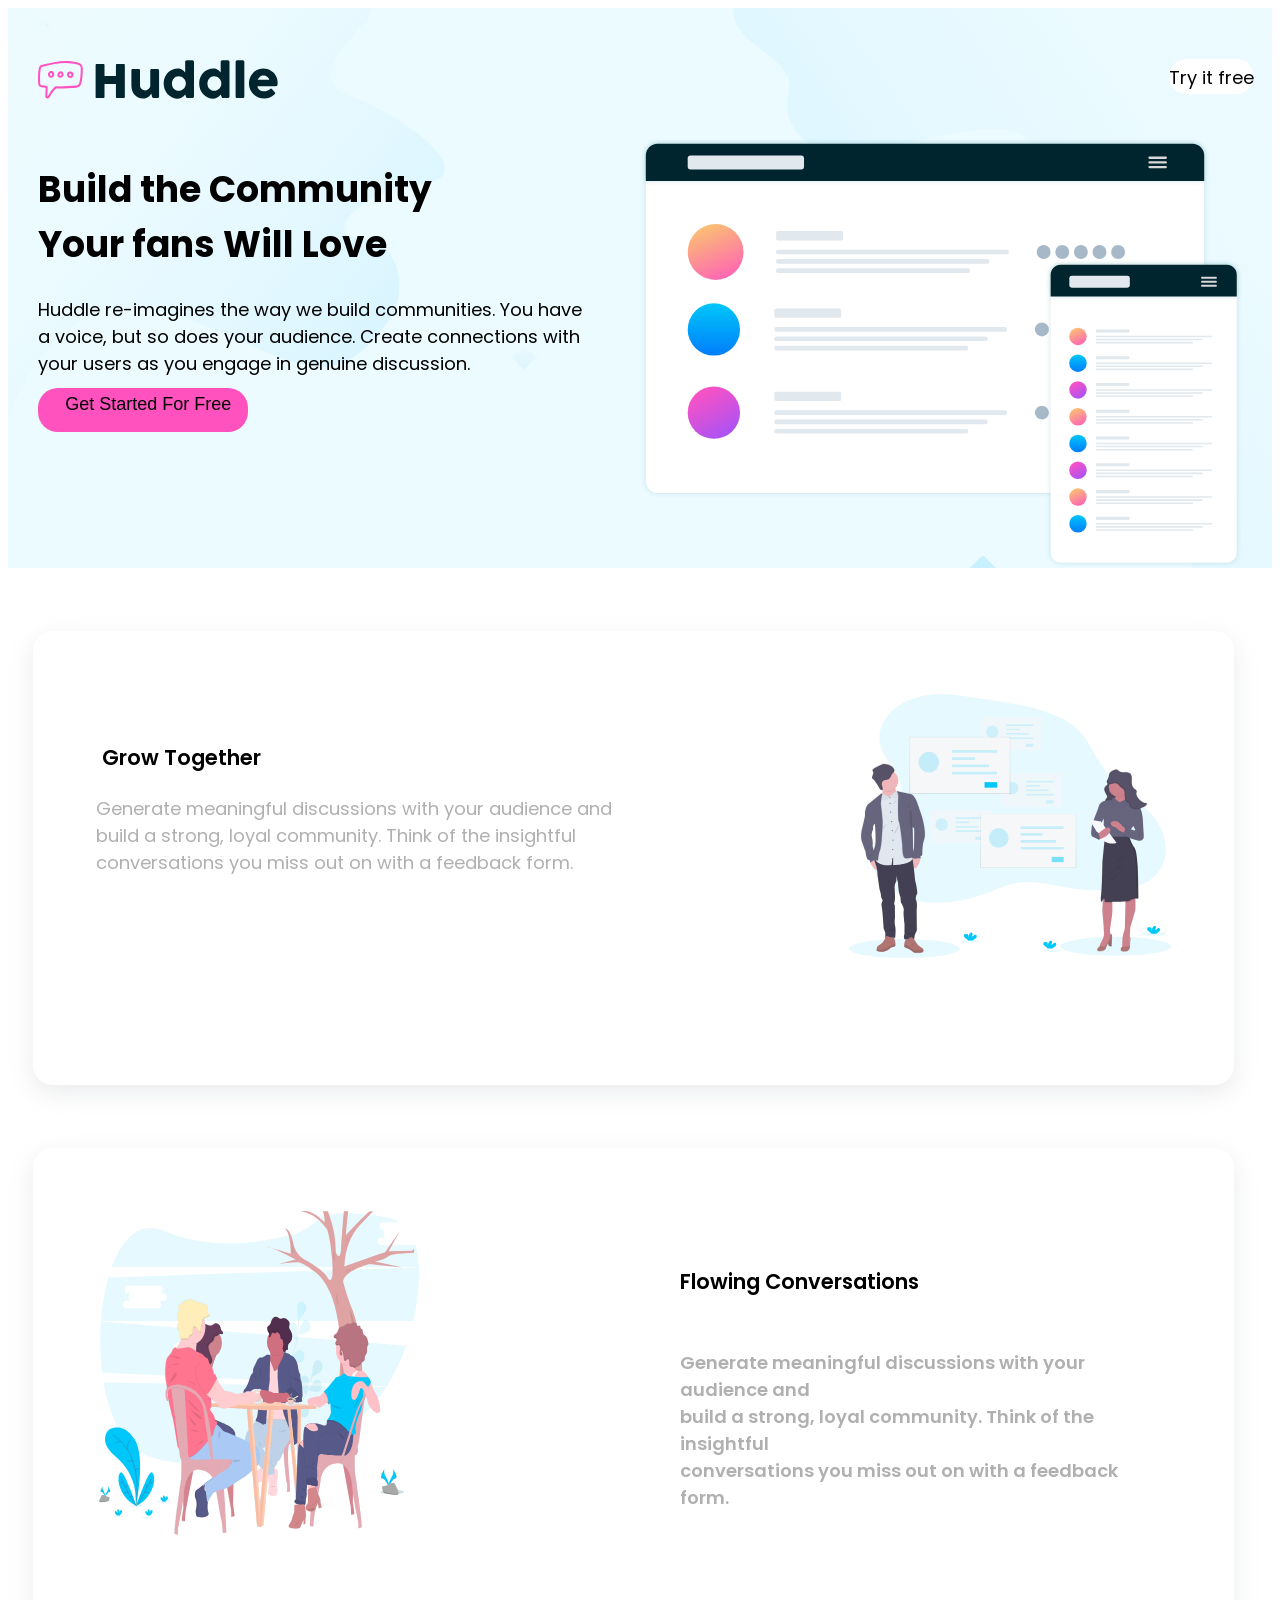
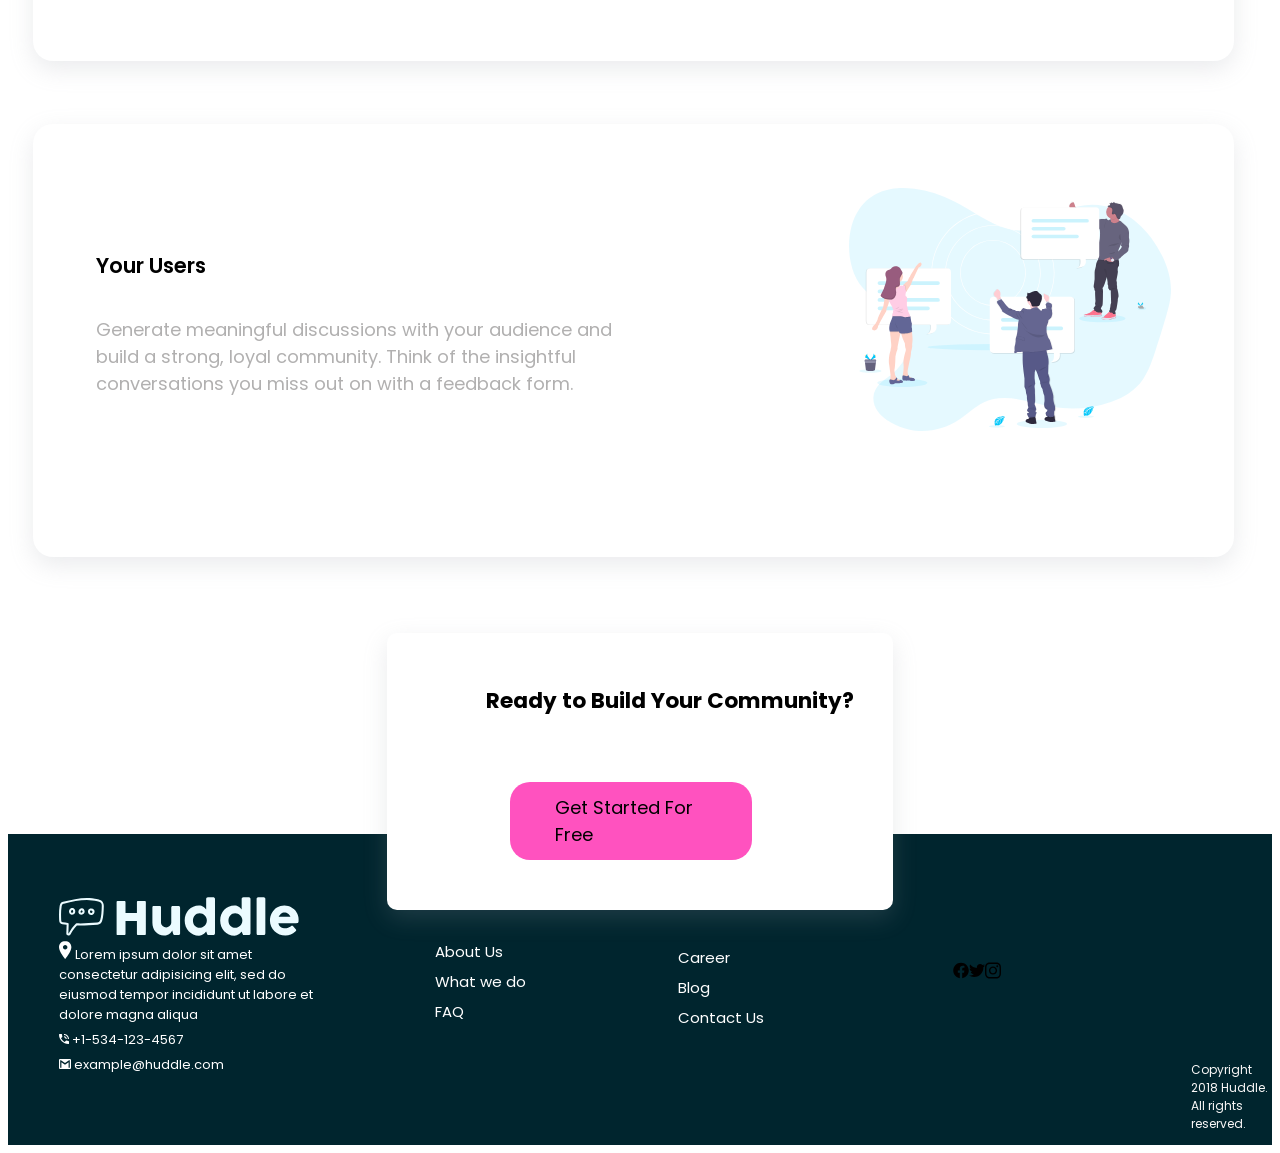
<file: index.html>
<!DOCTYPE html>
<html lang="en">
<head>
    <meta charset="UTF-8">
    <meta name="viewport" content="width=device-width, initial-scale=1.0">
    <title>Hurdle</title>
    <link rel="stylesheet" href="./hurdle.css">
    <link rel="preconnect" href="https://fonts.googleapis.com">
    <link rel="preconnect" href="https://fonts.gstatic.com" crossorigin>
    <link href="https://fonts.googleapis.com/css2?family=Poppins:wght@600&display=swap" rel="stylesheet">
    <link rel="preconnect" href="https://fonts.googleapis.com">
    <link rel="preconnect" href="https://fonts.gstatic.com" crossorigin>
    <link href="https://fonts.googleapis.com/css2?family=Open+Sans:ital,wght@0,400;0,700;1,400;1,700&family=Poppins:wght@600&display=swap" rel="stylesheet">
    
</head>
<body>
    <div class="header">
        <img src="./iconsximages/bg-hero-desktop.svg" alt="" height="1%" width="1%">
        <div class="header3">
            <h1><img src="./iconsximages/logo.svg" alt=""</h1> 
        </div>
        <button1 class="button2">Try it free</button1>

        <div class="header2">
            <p3><h1>Build the Community <br> Your fans Will Love</h1>
            <p>Huddle re-imagines the way we build communities. You have <br> a voice, but so does your audience. Create connections with <br> your users as you engage in genuine discussion.
            <button>Get Started For Free</button>
            </p></p3>
            <img src="./iconsximages/illustration-mockups.svg" alt="" width="50%" >            
        </div>
             
    </div>
    <main>
        <section>
        <div class="Grow" id="Reverse">
            <div class="QQ">
                <p0 id="Together"><br>
                <h3>Grow Together</h3> 
                Generate meaningful discussions with your audience and <br> build a strong, loyal community. Think of the insightful <br> conversations you miss out on with a feedback form.</p0>
            </div>

            <img src="./iconsximages/illustration-grow-together.svg" alt="" width="30%">
        </div>
        <div class="Grow" >
    

            <img src="./iconsximages/illustration-flowing-conversation.svg" alt="" width="30%">

            <div>
                <p8><br>
                <h4 id="Flowing" >Flowing Conversations<h4>
                Generate meaningful discussions with your audience and <br> build a strong, loyal community. Think of the insightful <br> conversations you miss out on with a feedback form.
                </p8> 
            </div> 
        </div>
        
        <div class="Grow">
            <div>
                <p10 id="Together"><br>
                <h5>Your Users</h5>
                Generate meaningful discussions with your audience and <br> build a strong, loyal community. Think of the insightful <br> conversations you miss out on with a feedback form.</p10>
            </div>

            <img src="./iconsximages/illustration-your-users.svg" alt="" width="30%">
        </div>
        </section>
        <!-- <div class="Relative">
 
            
            <h5>Ready to build Your Community?</h5>
            <button> Get Started For Free</button>

        </div> -->

    </main>

    <div5 class="Relative">
        
        <h6>Ready to Build Your Community?
        </h6>
        <button5 id="button5">Get Started For Free</button5>

    </div5>
 
</body>
<footer>
    <div12>
        <svg width="240" height="39" xmlns="http://www.w3.org/2000/svg">
        <g fill-rule="nonzero" fill="none">
            <path
                d="M27.967.879C20.242.875 12.182 2.615 4.047 4.872c-1.033.208-2.041.884-2.574 1.72C.983 7.38.805 8.171.652 9c-.79 4.428-.694 8.776-.53 13.594.036 1.103.2 2.41.715 3.205.538.803 1.46 1.313 2.561 1.48a95.99 95.99 0 0 0 4.232.525l-.312 8.698c-.048.692.29 1.267.71 1.598.376.286.795.413 1.225.445.86.065 1.869-.303 2.37-1.257 2.195-4.224 3.572-6.089 6.317-8.895 7.158.176 13.407-.222 20.482-.745 2.501-.065 4.218-2.11 4.672-3.743 1.357-4.232 1.568-9.456 1.712-14.737.061-2.093-.665-4.148-1.95-5.234-1.222-.991-2.702-1.35-4.058-1.718C35.031 1.363 31.263.905 27.967.879zm10.29 3.31c1.358.369 2.555.724 3.31 1.337 1.26 1.339 1.218 2.23 1.2 3.675-.142 5.122-.388 10.093-1.544 13.86-.498 1.405-1.366 2.405-3.006 2.556-7.208.533-13.462.945-20.707.739a1.032 1.032 0 0 0-.763.302c-3.044 3.074-4.601 5.21-6.921 9.676-.054.102-.171.164-.315.175-.097-.005-.136-.08-.142-.148l.314-9.432c.019-.509-.401-.995-.907-1.05a95.48 95.48 0 0 1-5.06-.62c-.726-.111-.994-.31-1.193-.606-.346-.825-.338-1.335-.365-2.128-.162-4.775-.242-8.948.491-13.1.068-.614.298-1.242.542-1.767.404-.632 1.023-.725 1.644-.897 7.956-2.197 15.74-3.84 23.068-3.845 3.592.13 7.364.49 10.354 1.273zm-27.479 8.09c-1.096 1.313-.987 3.096-.14 4.29.442.625 1.132 1.128 1.972 1.242 1.091.09 1.783-.352 2.53-.86 1.353-1.176 1.49-3.228.461-4.71-.524-.755-1.362-1.208-2.218-1.24-1.172.012-1.968.535-2.605 1.277zm11.856-1.072c-1.092.035-1.975.791-2.514 1.607-.617.933-.977 2.101-.478 3.246.96 2.203 4.277 2.176 5.6-.063.61-1.032.454-2.205 0-3.056-.452-.85-1.136-1.543-2.131-1.702a2.494 2.494 0 0 0-.477-.032zm9.625.207c-.34-.008-.69.024-1.018.111-1.312.35-2.429 1.704-2.26 3.437.086.872.487 1.722 1.21 2.308.723.585 1.773.847 2.88.62 1.272-.26 2.06-1.285 2.323-2.275.263-.99.197-1.999-.414-2.817a3.47 3.47 0 0 0-2.72-1.384zm-18.965 1.623c.245.002.438.08.637.366.445.642.321 1.615-.128 2.005-.447.39-.726.424-.922.398-.196-.027-.395-.162-.573-.414-.34-.48-.44-1.256.007-1.81.238-.316.675-.513.98-.545zm9.483.223c.038.006.464.253.668.636.204.383.242.739.048 1.066-.577.976-1.804.712-1.99.287-.07-.162-.017-.813.32-1.32.335-.509.757-.7.954-.67zm10.564.748c.062.083.213.64.096 1.082-.118.442-.31.715-.78.811-.602.124-.94 0-1.193-.207-.254-.205-.425-.552-.462-.923-.09-.92.24-1.133.764-1.273.61-.15 1.3.112 1.575.51z"
                fill="hsl(193, 100%, 96%)" />
            <path
                d="M57.61 4.996c.016-.26.111-.494.287-.701a.875.875 0 0 1 .701-.31h6.826c.23 0 .467.096.712.287a.883.883 0 0 1 .368.724v10.893h11.421V4.996c0-.276.096-.513.287-.712.192-.2.44-.3.747-.3h6.734c.306 0 .574.077.804.23.23.154.345.399.345.736V37.1c0 .337-.1.59-.3.758-.198.169-.459.253-.78.253h-6.803c-.306 0-.555-.084-.747-.253-.191-.168-.287-.42-.287-.758V24.047H66.504V37.1c0 .322-.104.57-.31.747-.207.176-.487.264-.84.264h-6.756c-.643 0-.972-.299-.988-.896V4.996zm62.875 32.725c-.199.168-.41.275-.632.321a3.123 3.123 0 0 1-.631.07h-3.47c-.276 0-.514-.05-.713-.15-.2-.1-.368-.234-.506-.402a2.384 2.384 0 0 1-.344-.575 4.884 4.884 0 0 1-.23-.666l-.712-2.942c-.23.475-.563 1.015-1 1.62a8.495 8.495 0 0 1-1.666 1.7c-.674.53-1.479.974-2.413 1.334-.935.36-2.007.54-3.218.54-1.746 0-3.332-.337-4.757-1.011a10.904 10.904 0 0 1-3.642-2.758c-1.003-1.164-1.781-2.524-2.332-4.08-.552-1.554-.828-3.213-.828-4.974V10.695c0-.582.127-1.022.38-1.321.252-.299.654-.448 1.206-.448h5.308c.66 0 1.111.11 1.356.333.245.222.368.655.368 1.298v14.96c0 .66.15 1.284.448 1.874.299.59.693 1.11 1.184 1.562.49.452 1.045.809 1.666 1.069.62.26 1.252.39 1.896.39.551 0 1.122-.13 1.712-.39a6.361 6.361 0 0 0 1.631-1.046c.498-.436.908-.95 1.23-1.54.322-.59.482-1.214.482-1.872V10.626c0-.26.05-.52.15-.781.1-.26.249-.46.448-.598.199-.122.387-.206.563-.252.176-.046.38-.07.609-.07h5.194c.658 0 1.133.162 1.424.483.291.322.437.751.437 1.287v25.716c0 .29-.065.559-.195.804s-.31.437-.54.574l.137-.068zm26.681-3.172c-.414.414-.87.858-1.367 1.333-.498.475-1.046.92-1.643 1.333a9.3 9.3 0 0 1-1.93 1.023 6.097 6.097 0 0 1-2.23.402c-2.083 0-4.002-.39-5.757-1.172a13.777 13.777 0 0 1-4.527-3.206c-1.264-1.356-2.252-2.953-2.964-4.792-.713-1.838-1.069-3.814-1.069-5.929 0-2.13.356-4.11 1.069-5.94.712-1.83 1.7-3.424 2.964-4.78a13.635 13.635 0 0 1 4.527-3.194c1.755-.774 3.674-1.161 5.757-1.161.843 0 1.613.123 2.31.368a8.51 8.51 0 0 1 1.907.942c.575.383 1.103.816 1.586 1.298.482.483.938.954 1.367 1.414V1.985c0-.49.15-.903.448-1.24.299-.338.747-.506 1.345-.506h5.17c.2 0 .41.042.632.126.222.085.425.203.61.357.183.153.332.337.447.551.115.215.173.452.173.712v34.357c0 1.18-.62 1.77-1.862 1.77h-4.504c-.306 0-.544-.04-.712-.116a1.13 1.13 0 0 1-.426-.333 2.319 2.319 0 0 1-.31-.551 17.13 17.13 0 0 0-.344-.77l-.667-1.793zm-13.214-11.008a8.39 8.39 0 0 0 .471 2.839c.314.88.762 1.643 1.345 2.286a6.384 6.384 0 0 0 2.102 1.528c.82.376 1.728.563 2.724.563.98 0 1.903-.176 2.769-.528a7.058 7.058 0 0 0 2.263-1.46 7.256 7.256 0 0 0 1.552-2.194c.39-.843.609-1.747.655-2.712v-.322a7.26 7.26 0 0 0-.552-2.803 7.427 7.427 0 0 0-1.528-2.344 7.242 7.242 0 0 0-2.298-1.597 6.977 6.977 0 0 0-2.861-.586c-.996 0-1.904.195-2.724.586-.82.39-1.52.923-2.102 1.597a7.236 7.236 0 0 0-1.345 2.344 8.35 8.35 0 0 0-.47 2.803zm48.72 11.008c-.414.414-.87.858-1.368 1.333-.498.475-1.046.92-1.643 1.333a9.3 9.3 0 0 1-1.93 1.023 6.097 6.097 0 0 1-2.23.402c-2.083 0-4.002-.39-5.756-1.172a13.777 13.777 0 0 1-4.528-3.206c-1.263-1.356-2.252-2.953-2.964-4.792-.712-1.838-1.069-3.814-1.069-5.929 0-2.13.357-4.11 1.069-5.94s1.7-3.424 2.964-4.78a13.635 13.635 0 0 1 4.528-3.194c1.754-.774 3.673-1.161 5.756-1.161.843 0 1.613.123 2.31.368a8.51 8.51 0 0 1 1.907.942c.575.383 1.103.816 1.586 1.298.483.483.938.954 1.367 1.414V1.985c0-.49.15-.903.448-1.24.3-.338.747-.506 1.345-.506h5.17c.2 0 .41.042.632.126.223.085.426.203.61.357.183.153.333.337.448.551.114.215.172.452.172.712v34.357c0 1.18-.62 1.77-1.862 1.77h-4.504c-.306 0-.544-.04-.712-.116a1.13 1.13 0 0 1-.425-.333 2.319 2.319 0 0 1-.31-.551 17.13 17.13 0 0 0-.345-.77l-.667-1.793zm-13.215-11.008a8.39 8.39 0 0 0 .471 2.839c.315.88.763 1.643 1.345 2.286a6.384 6.384 0 0 0 2.103 1.528c.82.376 1.727.563 2.723.563.98 0 1.903-.176 2.769-.528a7.058 7.058 0 0 0 2.264-1.46 7.256 7.256 0 0 0 1.55-2.194c.391-.843.61-1.747.656-2.712v-.322a7.26 7.26 0 0 0-.552-2.803 7.427 7.427 0 0 0-1.528-2.344 7.242 7.242 0 0 0-2.298-1.597 6.977 6.977 0 0 0-2.861-.586c-.996 0-1.904.195-2.723.586-.82.39-1.521.923-2.103 1.597a7.236 7.236 0 0 0-1.345 2.344 8.35 8.35 0 0 0-.47 2.803zM197.61 2.008c0-.49.122-.903.367-1.24.246-.338.667-.506 1.264-.506h5.63c.154 0 .315.042.483.126a1.7 1.7 0 0 1 .471.357c.146.153.268.337.368.551.1.215.15.452.15.712v34.334c0 .582-.165 1.022-.495 1.321-.329.299-.754.448-1.275.448h-5.332c-.597 0-1.018-.15-1.264-.448-.245-.299-.367-.74-.367-1.321V2.008zm38.7 32.61a15.31 15.31 0 0 1-4.55 2.907 13.87 13.87 0 0 1-5.355 1.046c-2.1 0-4.083-.383-5.952-1.15a15.494 15.494 0 0 1-4.918-3.182 15.273 15.273 0 0 1-3.355-4.792c-.828-1.838-1.241-3.837-1.241-5.998 0-1.348.164-2.654.494-3.918a15.45 15.45 0 0 1 1.402-3.55 15.055 15.055 0 0 1 2.206-3.045 13.957 13.957 0 0 1 2.907-2.379 14.327 14.327 0 0 1 3.493-1.54 14.084 14.084 0 0 1 3.975-.551c1.272 0 2.505.169 3.7.506 1.195.337 2.318.812 3.367 1.424 1.05.613 2.01 1.349 2.884 2.207a14.896 14.896 0 0 1 2.252 2.815 13.58 13.58 0 0 1 1.46 3.263c.344 1.157.517 2.348.517 3.573 0 .797-.012 1.448-.035 1.954-.023.505-.142.908-.356 1.206-.215.3-.57.506-1.069.62-.498.116-1.23.173-2.194.173h-16.546c.153.98.463 1.8.93 2.46a5.842 5.842 0 0 0 1.62 1.573c.613.391 1.264.67 1.954.84a8.24 8.24 0 0 0 1.953.252c.552 0 1.118-.058 1.7-.172a12.179 12.179 0 0 0 1.69-.46 9.557 9.557 0 0 0 1.493-.667c.452-.252.816-.517 1.092-.792.245-.2.456-.349.632-.449.176-.1.364-.149.563-.149.2 0 .402.07.61.207a4.8 4.8 0 0 1 .7.597l2.436 2.758c.168.2.276.38.322.54.046.161.069.326.069.494 0 .307-.085.571-.253.793a2.89 2.89 0 0 1-.598.586zm-11.054-19.143c-.598 0-1.176.119-1.735.356a6.547 6.547 0 0 0-1.575.954c-.49.398-.93.85-1.321 1.356a8.315 8.315 0 0 0-.954 1.54h11.743a13.536 13.536 0 0 0-1.045-1.655 7.081 7.081 0 0 0-1.287-1.333 5.558 5.558 0 0 0-1.655-.896c-.62-.215-1.344-.322-2.171-.322z"
                fill="hsl(193, 100%, 96%)" />
        </g>
        </svg>

        <p4><img src="./iconsximages/icon-location.svg" alt=""> Lorem ipsum dolor sit amet consectetur <br1> adipisicing elit, sed do eiusmod tempor <br2>incididunt ut labore et dolore magna aliqua</p4>
        
        <p4><img src="./iconsximages/icon-phone.svg" alt="" height="10"> +1-534-123-4567</p4>

        <p5>
                <img src="./iconsximages/icon-email.svg" alt="" height="10">
                example@huddle.com
        </p5>
    </div12>
    <div13>
        <p href = "#" style="width: max-content;">About Us <br>
        What we do <br>
        FAQ</p>
    </div13>
    <div14>

        <p href = "#" style="width: max-content;">Career<br>
        Blog<br>
        Contact Us</p>
    </div14>
    <div15>
        <img src="./iconsximages/facebook (1).svg" alt="" width="16px" >
        <img src="./iconsximages/twitter-brands.svg" alt="" width="16px">
        <img class="IG" src="./iconsximages/instagram-brands.svg" alt="" width="16px" col = hsl(255,255,255)>
    </div15>
    <p class="copyright">
        Copyright 2018 Huddle. All rights reserved.
    </p>

</footer>

</html>
</file>
<file: hurdle.css>
body{
    box-sizing: border-box;
    display: flex;
    flex-direction: column;
    font-size: 18px;
    font-family: 'Open Sans', sans-serif;
    font-family: 'Poppins', sans-serif;

    
} 

h3,
h4,
h5{
    font-weight: 600;
}

.header3{
    display: flex;
    justify-content: space-between;
        
}
.header{
    /* justify-content: space-between; */
    
    background-image: url(./iconsximages/bg-hero-desktop.svg);
    background-color: hsl(193, 100%, 96%);
    padding-left: 30px;
    padding-right: 30px;
}

.header2{
    display: flex;
    justify-content: space-between;
}

button{
    display: flex;
    border-radius: 20px;
    padding-top: 3%;
    align-items: center;
    padding-left: 5%;
    padding-right: 3%;
    padding-bottom: 5%;
    margin:2%;
    margin-left: 0%;
    margin-right: 5%;
    width:45%;
    width: fit-content;
    height:40px;
    background-color: hsl(322, 100%, 66%);
    border: none;
    outline: none;
    cursor: pointer;
    font-size: 18px;
}

.button2{
    border: none;
    outline: none;
    cursor: pointer;
    background-color: white;
    border-radius: 30px;
    width:fit-content;
    height:30px;
    display: flex;
    justify-content: center;
    padding-top: 5px;
    position:absolute;
    right:2%;
    top: 6.5%;


} 



button:hover{
    background-color: hsl(321, 59%, 78%);
    animation-duration: 0.4s;
}

.Grow{
    display: flex;
    width: 85%;
    height: auto;
    border: none;
    justify-content: space-between; 
    border-radius: 20px;
    padding: 2% 5%;
    margin: 5% 0;
    padding-top: 5%;
    padding-bottom: 10%;
    margin-top: 5%;
    margin-left: 2%;
    margin-right: 10%; 
    box-shadow: 0px 8px 24px rgba(149, 157, 165, 0.2) ;
    -webkit-box-shadow: 0px 8px 24px rgba(149, 157, 165, 0.2) ;
    -moz-box-shadow: 0px 8px 24px rgba(149, 157, 165, 0.2) ;
    font-family: 'Open Sans', sans-serif;
    font-family: 'Poppins', sans-serif;
}
/* .Smile{
    display: flex;
    width: 80%;
    height: 180px;
    border: none;
    justify-content: center;
    border-radius: 20px;
    padding-top: 5%;
    padding-bottom: 10%;
    padding-left: 5%;
    padding-right: 1%;
    margin-top: 3%;
    margin-left: 8%;
    margin-right: 15%;
    box-shadow: 0px 8px 24px rgba(149, 157, 165, 0.2) ;
    -webkit-box-shadow: 0px 8px 24px rgba(149, 157, 165, 0.2) ;
    -moz-box-shadow: 0px 8px 24px rgba(149, 157, 165, 0.2) ;
}
.Walk{
    display: flex;
    width: 80%;
    height: 180px;
    border: none;
    justify-content: center;
    border-radius: 20px;
    padding-top: 5%;
    padding-bottom: 10%;
    padding-left: 5%;
    padding-right: 1%;
    margin-top: 3%;
    margin-left: 8%;
    margin-right: 15%;
    margin-bottom: 12%;
    box-shadow: 0px 8px 24px rgba(149, 157, 165, 0.2) ;
    -webkit-box-shadow: 0px 8px 24px rgba(149, 157, 165, 0.2) ;
    -moz-box-shadow: 0px 8px 24px rgba(149, 157, 165, 0.2) ;
    
} */
p0{
    color:rgb(177, 176, 176);
}

#Flowing{
    color: black;
    font-size: 1.17em;
    
}
p8{
    display: flex;
    flex-direction: column;
    padding-bottom: 0;
    padding-left: 8%;
    padding-right: 3%;
    margin-left: 10%;
    margin-left: 1%;
    color: rgb(177, 176, 176);
}
p10{
    color: rgb(177, 176, 176);
    padding-right:7%;
    border-bottom: 20%;
}
h5{
    color: black;
    font-size: 1.17em;
}


h3{
    display: flex;
    flex-direction: column;
    padding-bottom: 0;
    margin-right: 2%;
    margin-left: 1%;
    color: black;
    /* position: absolute;
    right: 67%;
    top: 108%;*/

    
}
h6{
    /* display:flex; */
    padding-top: 0%;
    display: flex;
    justify-content: center;
    padding-left: 30%;
}

div5{
    position: relative;
    word-wrap: none;
    margin-bottom: -5%;
    margin-left: 30%;
    margin-right: 30%;
    padding-right: 1%;
    top: 13px;
    background-color: white;
    width: auto;
    
    
    display: flex;
    flex-direction: column;
    height: max-content; 
    border: none;
    border-radius: 10px;
    box-shadow: 0px 8px 24px rgba(149, 157, 165, 0.2) ;
    -webkit-box-shadow: 0px 8px 24px rgba(149, 157, 165, 0.2) ;
    -moz-box-shadow: 0px 8px 24px rgba(149, 157, 165, 0.2) ;
    
}


h6{
    padding-right: 3%;
    padding-left: 20%;
    margin-right: 1%;

    border: none;
    justify-content: center;
    align-items: center;
    width: fit-content;
    font-size: larger;

}

#button5{
    display: flex;
    justify-content: center;
    align-items: center;
    align-content: center;
    border-radius: 20px;
    padding: 2.5%;
    padding-left: 9%;
    padding-right: 5%;
    margin-top: 3%;
    margin-right: 12%;
    
    margin-left: 25%;
    margin-bottom: 10%;
    width: 35%;
    cursor: pointer;
    background-color: hsl(322, 100%, 66%);
    height: 12%;
}

#button5:hover{
    background-color: hsl(321, 59%, 78%);
    animation-duration: 0.4
}

footer{
    
    display: flex;
    background-color: hsl(192, 100%, 9%);
    width: 100%;
    height: auto;
}


div12{
    display: flex;
    flex-direction: column;
    margin-top: -5%;
    margin-left: 4%;
    padding-top: 10%;
}
div13{
    margin-top: 4%;
    margin-right: 10%;
    margin-left: 9%;
    padding-top: 4%;
    color: white;
    padding-top: 3%;

    font-size: smaller;
    line-height: 2;    
}
div14{
    display: flex;
    flex-direction: column;
    margin-top: 2.5%;
    margin-right: 15%;
    margin-left: 2%;
    padding-top: 4%;
    color: white;
    padding-top: 5%;
    padding-bottom: 5%;
    font-size: smaller;
    line-height: 2;
    
}

div15{
    border-radius: 20px;
    display: flex;
    flex-direction: row;
    margin-top: -3%;
    margin-right: 15%;    
}
p5,
p4{
    padding-top: 2%;
    font-size: small;
    color: white;
    
}

div13:hover{
    text-decoration: underline;
}
div14:hover{
    text-decoration: underline;
}

/* br1{
    display: flex;
    flex-direction: column;
    padding-left: 1.5%;
}
br2{
    display: flex;
    flex-direction: column;
    
} */
.copyright {

    font-size: 12px;
    color: rgb(248, 247, 247);
    display: flex;
    margin-top: 18%;
    margin-left: 0;

} 

/* br3{
    display: flex;
    flex-direction: column;
    padding-left: 1.5%;
}
br4{
    display: flex;
    flex-direction: column;
    
} */

 @media screen and (max-width: 576px){
    body{flex-direction: column;}

    .header{
        background-image: url(./iconsximages/bg-hero-mobile.svg);
        background-size: 200px 300px;
        background-color: hsl(193, 100%, 96%);
       
    }
    
    h3{
        align-items: center; 
    }
    h5{
        margin-left: 30%;
        align-items: center; 
    }
    .Grow{
        align-items: center;
    }
    h4{
        margin-left: -10%;
        align-items: center;
    }
    

    .Grow{
        flex-direction: column;
        
    }  
    .Grow img{
        width: 20rem;
        height: 20rem;
    }
    #Reverse{
        flex-direction: column-reverse;
    }
    .header2{
        flex-direction: column;
    }
    .header22 img{
        width: max-content;
        height: max-content;
    }

    footer{
        padding-top:20% ;
        flex-direction: column;
        background-color: hsl(192, 100%, 9%);
        
        width: 100%;
        height: auto;
    }
    div13{
        margin-left: 02%;
        margin-bottom: -12%;
    }
    div14{
        margin-top: 0%;
        margin-left: 2%;
    }
    div15{
        margin-bottom: -12%;
        margin-left: 40%;

    }
    .copyright {
        font-size: 12px;
        color: rgb(227, 222, 222);
        margin-left: 20%;
        border: none;
    }  

    div5{
        position: relative;
        /* margin-top: 12%; */
        margin-bottom: -5%;
        margin-left: 5%;
        margin-right: 30%;
        padding-right: 3%;
        top: 13px;
        height: min-content;
        display: flex;
        flex-direction: column;
        /* margin-left: 10%; */
        margin-bottom: -12%;
        height: max-content; 
        width: 85%;
        border: none;
        border-radius: 10px;
        box-shadow: 0px 8px 24px rgba(149, 157, 165, 0.2) ;
        -webkit-box-shadow: 0px 8px 24px rgba(149, 157, 165, 0.2) ;
        -moz-box-shadow: 0px 8px 24px rgba(149, 157, 165, 0.2) ;
        background-color: white;
        
    }

    #button5{
        padding-left: 20px;

    }

   
   
}
</file>
